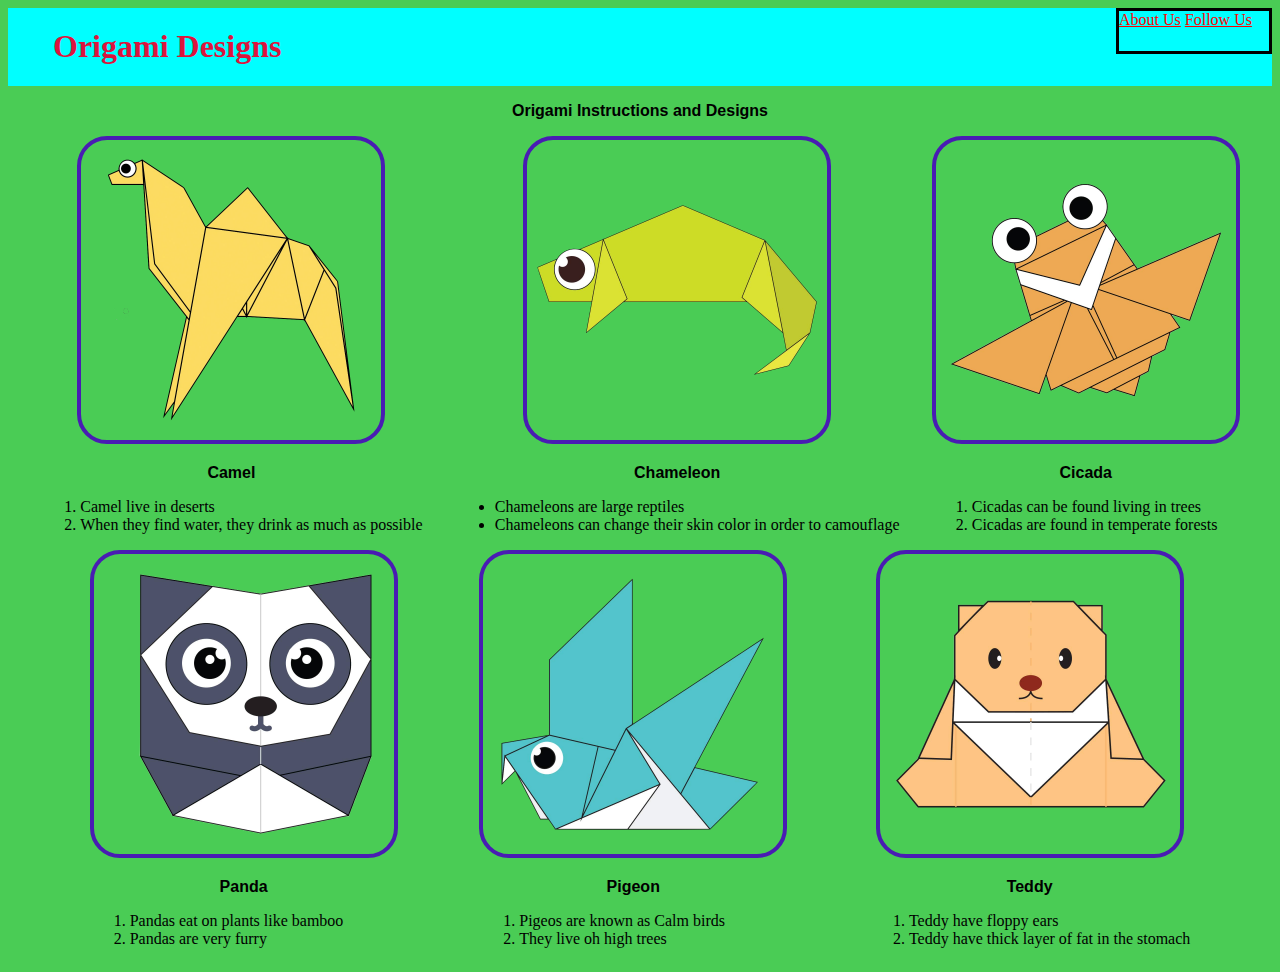
<file: Index.html>
<!DOCTYPE html>
<HTML>
    <HEAD>
        <TITLE>
           Origami Designs
        </TITLE>
       <link rel="stylesheet" type="text/css" href="style.css" />
    </HEAD>
    <body>
        <div class="header">
            <div class="begin">
        <h1>Origami Designs</h1>
        
        
    </div>
        <div class="menu">
        <a href="about.html">About Us</a>
       
        <a href="followus.html">Follow Us</a>
    </div>
        </div>

        
        
        <p>Origami Instructions and Designs </p>
        <div class="grid">
            <div class="item">
                <center>
        <a href="http://origami.me/camel/"><img src="camel.png" width = 300 height = 300/>  </a>
        <p>Camel</p>
    </center>
        <p> 
            <ol>
                <li>Camel live in deserts</li>
                <li>When they find water, they drink as much as possible</li>
            </ol>
        </p>

    </div>
        <div class="item">
        <center>
        <a href="http://origami.me/chameleon/"><img src="chameleon.png" width = 300 height = 300/>  </a>
        <p>Chameleon</p>
    </center>
        <p> 
            <ul>
                <li>Chameleons are large reptiles</li>
                <li>Chameleons can change their skin color in order to camouflage</li>
            </ul>
        </p>

    </div>
    <div class="item">
    <center> 
        <a href="http://origami.me/flying-cicada/"><img src="cicada.png" width = 300 height = 300/>  </a>
        <p>Cicada</p>
    </center>
        <p> 
            <ol>
                <li>Cicadas can be found living in trees</li>
                <li>Cicadas are found in temperate forests</li>
            </ol>
        </p>

    </div>
        <div class="item">
        <center>
        <a href="http://origami.me/panda/"><img src="panda.png" width = 300 height = 300/>  </a>
        <p>Panda</p>
    </center>
        <p> 
            <ol>
                <li>Pandas eat on plants like bamboo</li>
                <li>Pandas are very furry</li>
            </ol>
        </p>

    </div>
        <div class="item">
        <center>
        <a href="http://origami.me/pigeon/"><img src="pigeon.png" width = 300 height = 300/>  </a>
        <p>Pigeon</p>
    </center>
        <p> 
            <ol>
                <li>Pigeos are known as Calm birds</li>
                <li>They live oh high trees</li>
            </ol>
        </p>

        </div>
        <div class="item">
        <center>
            <a href="http://origami.me/teddy-bear/"><img src="teddy.png" width = 300 height = 300/>  </a>
            <p>Teddy</p>
        </center>
            <p> 
                <ol>
                    <li>Teddy have floppy ears</li>
                    <li>Teddy have thick layer of fat in the stomach</li>
                </ol>
            </p>
    
            </div>
        </div>
        
        
        
    </body>
</HTML>
</file>
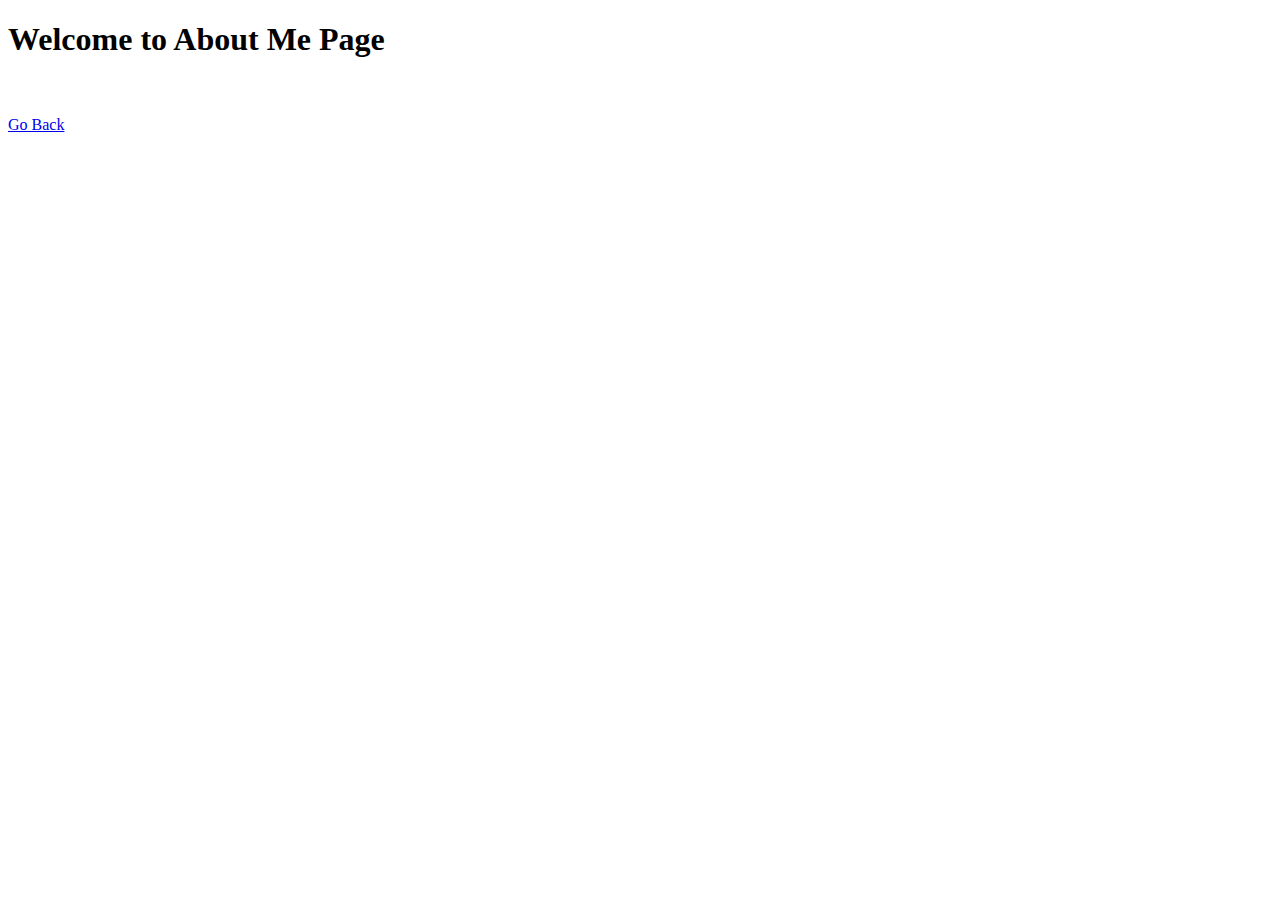
<file: aboutMe.html>
<!DOCTYPE html>
<html>
    <HEAD>
        <TITLE>
                About Me Page
        </TITLE>
    </HEAD>
    <body>
        <h1>Welcome to About Me Page</h1>
        <br><br>
        <a href="Index.html">Go Back</a>
    </body>
</html>
</file>
<file: style.css>
h1 {
    color :crimson; 
    margin-top: 20px;
    margin-left: 15px;
    margin-right: 15px;
    padding-left: 30px;
    padding-right: 30px;
    }
body{
    background-color: #1fc02cce;
}
.header{
    background-color:aqua;
    display: flex;
    justify-content:space-between;
    
}    
.footer{
    background-color: chartreuse;
    display: flex;
    justify-content:flex-begin;
    
}
.grid{
    
    display: flex;
    justify-content:space-evenly;
    flex-wrap: wrap;
    flex-direction: row;
}

.item img{
    border : 4px solid #491cb3;
    border-radius: 30px;
}
p {
    color:black;
    text-align: center;
    font-weight: bold;
    font-family: -apple-system, BlinkMacSystemFont, 'Segoe UI', Roboto, Oxygen, Ubuntu, Cantarell, 'Open Sans', 'Helvetica Neue', sans-serif;
}
h2 {
    color: rgb(243, 69, 0);
    text-align: center;
} 
.school {
    background-color: rgb(112, 218, 195);
    font-family: Georgia, 'Times New Roman', Times, serif ;
    color: rgb(5, 128, 5);
    display: flex;
    justify-content: center;
}  
.school li{
    color: forestgreen;
    font-family: 'Franklin Gothic Medium', 'Arial Narrow', Arial, sans-serif;
}
.city {
    color: darkmagenta;
    background-color: darkseagreen;
    font-family: 'Lucida Sans', 'Lucida Sans Regular', 'Lucida Grande', 'Lucida Sans Unicode', Geneva, Verdana, sans-serif;
    display: flex;
    justify-content: space-evenly;
}

a:link {
    color: red;
  }
  
  /* visited link */
  a:visited {
    color: green;
  }
  
  /* mouse over link */
  a:hover {
    color: hotpink;
  }
  
  /* selected link */
  a:active {
    color: blue;
  }

.item:hover img{
    opacity: 0.66;

} 
p:hover {
    opacity: 0.69;
    color:royalblue;
} 
.menu{
    border: solid;
    width: 150px;
    height: 40px;
}
</file>
